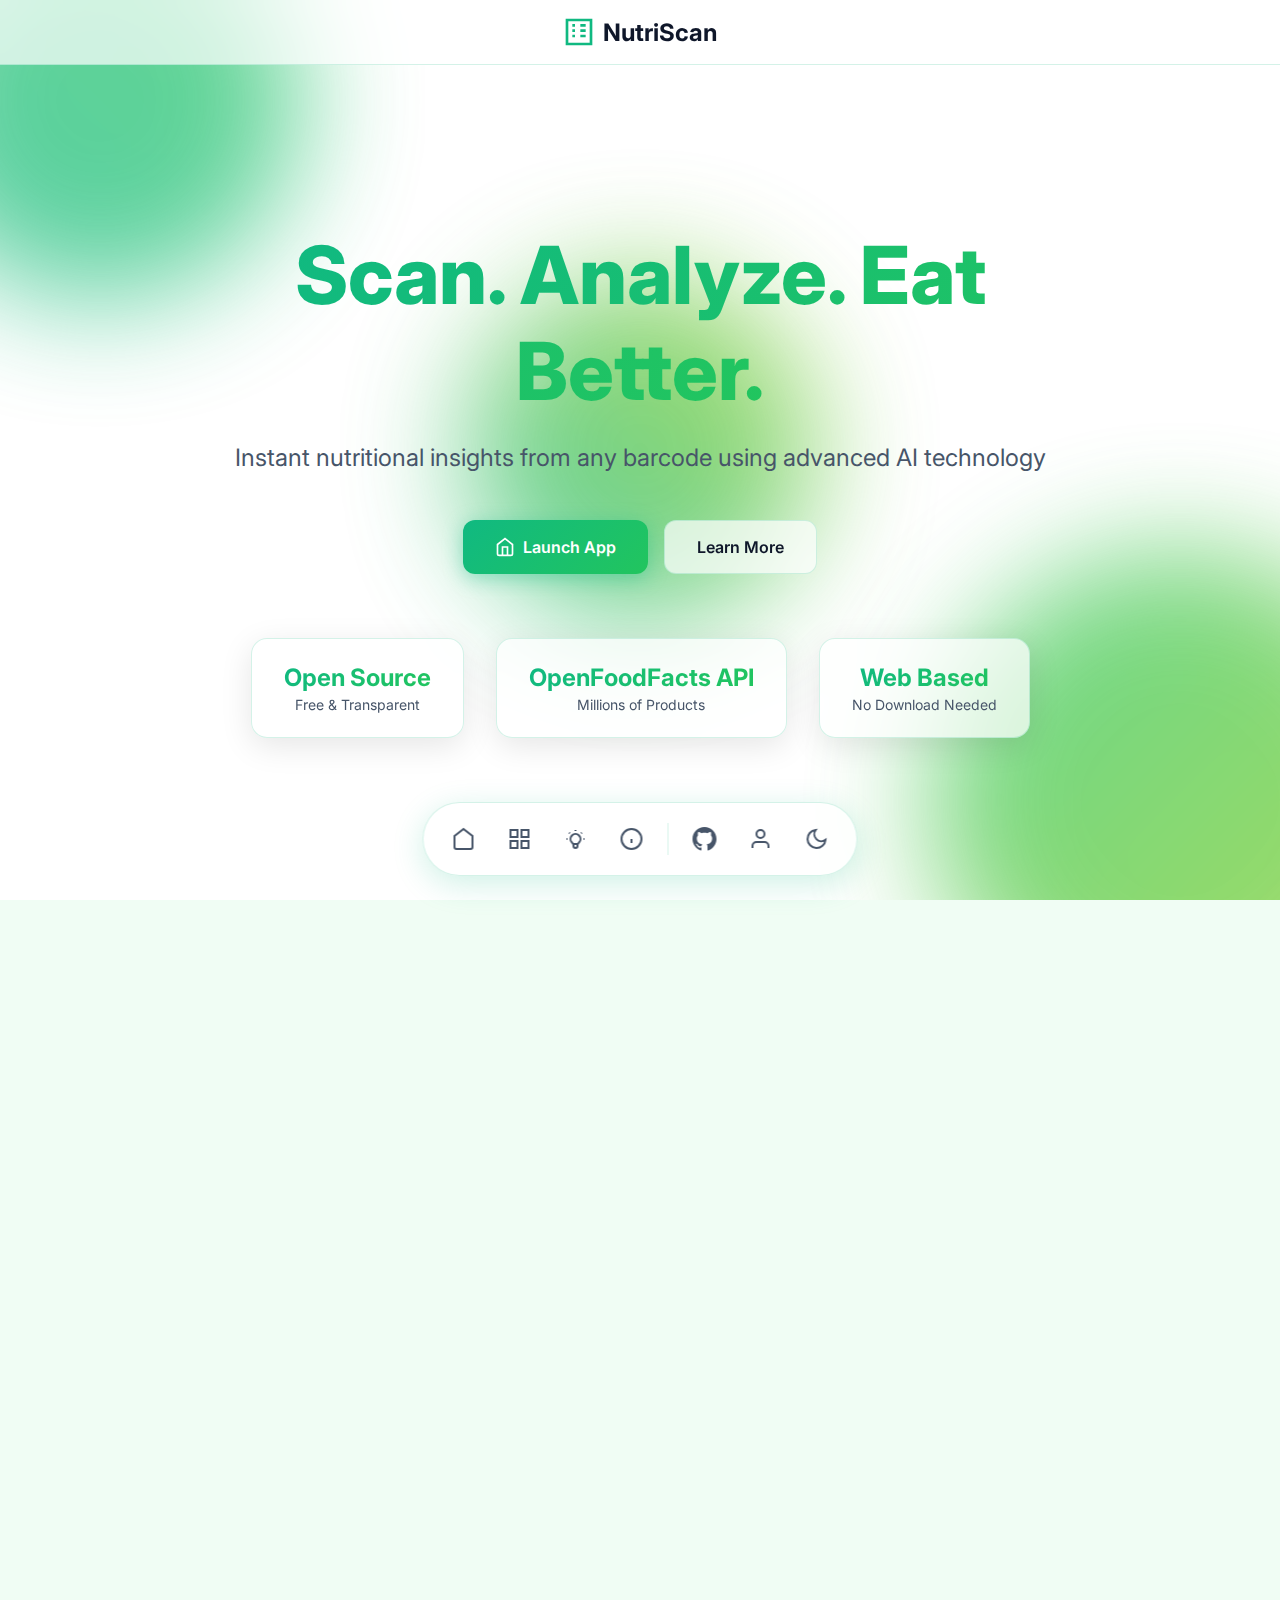
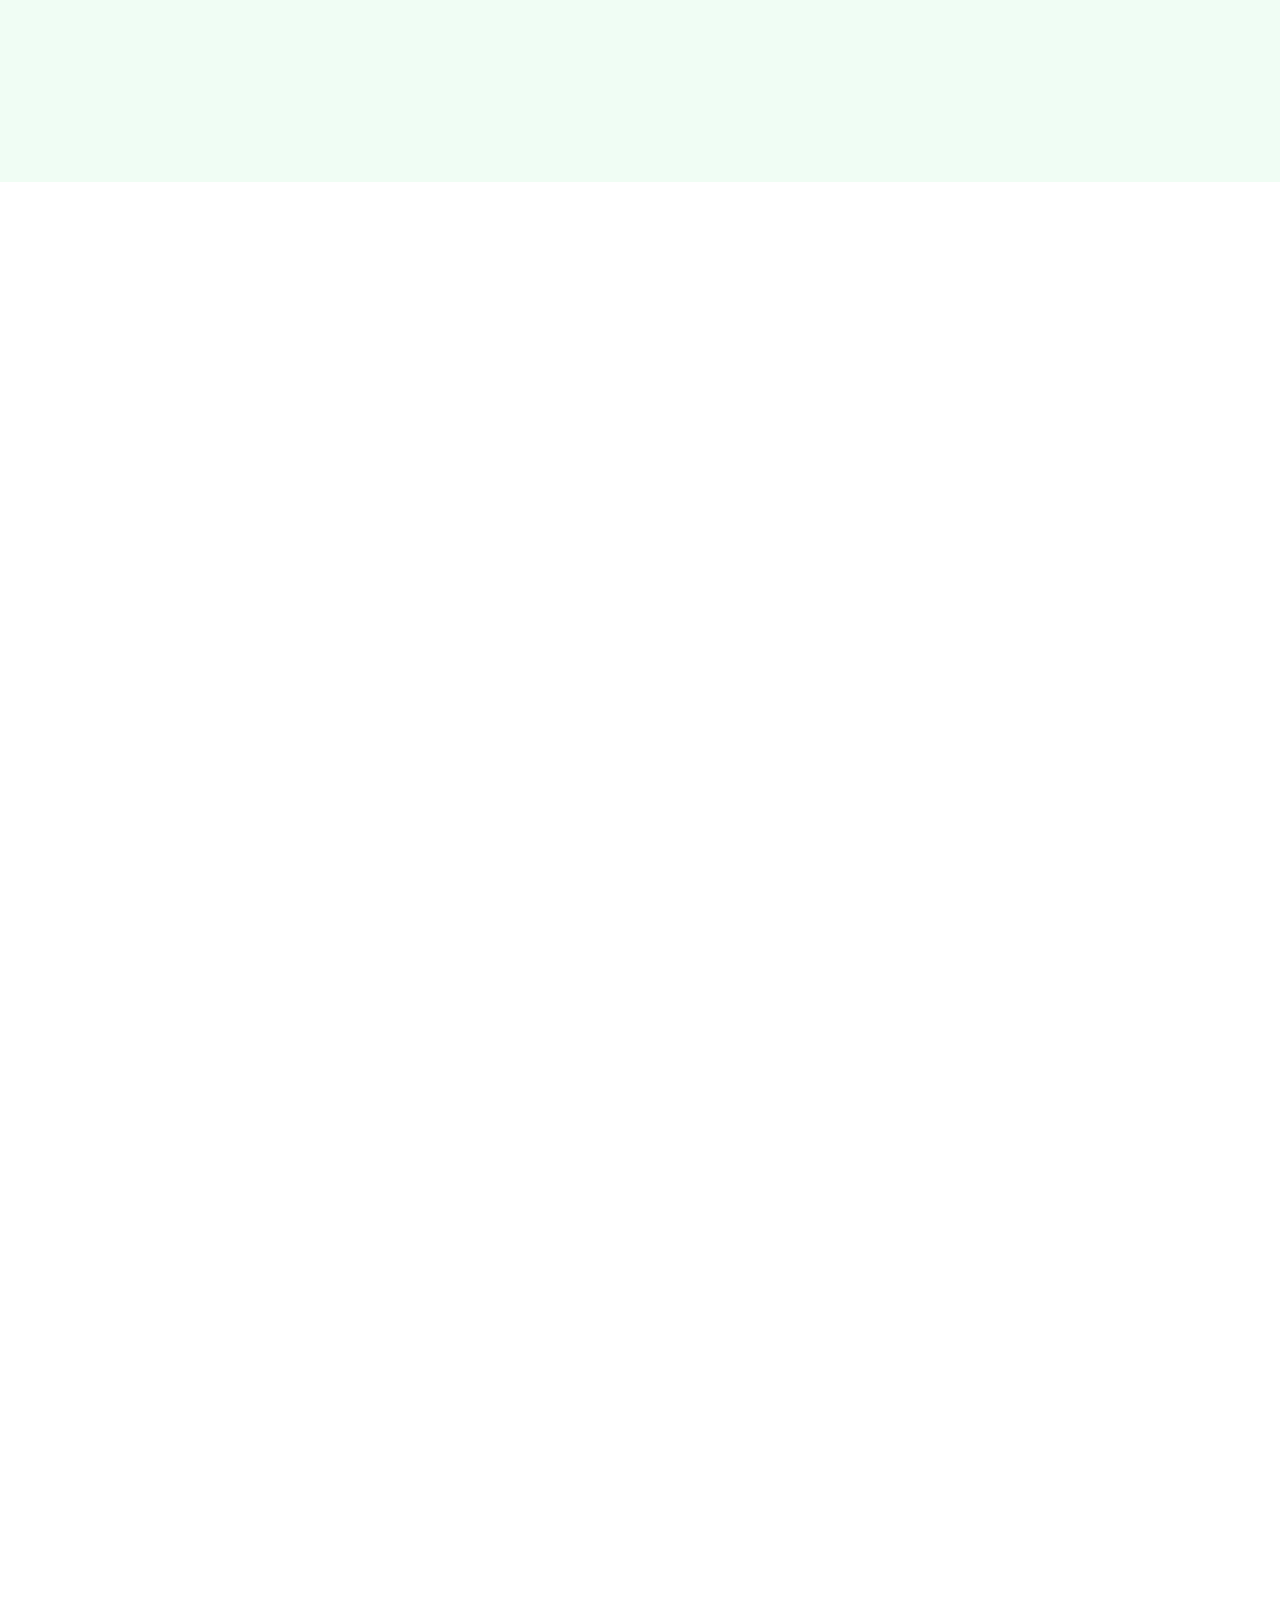
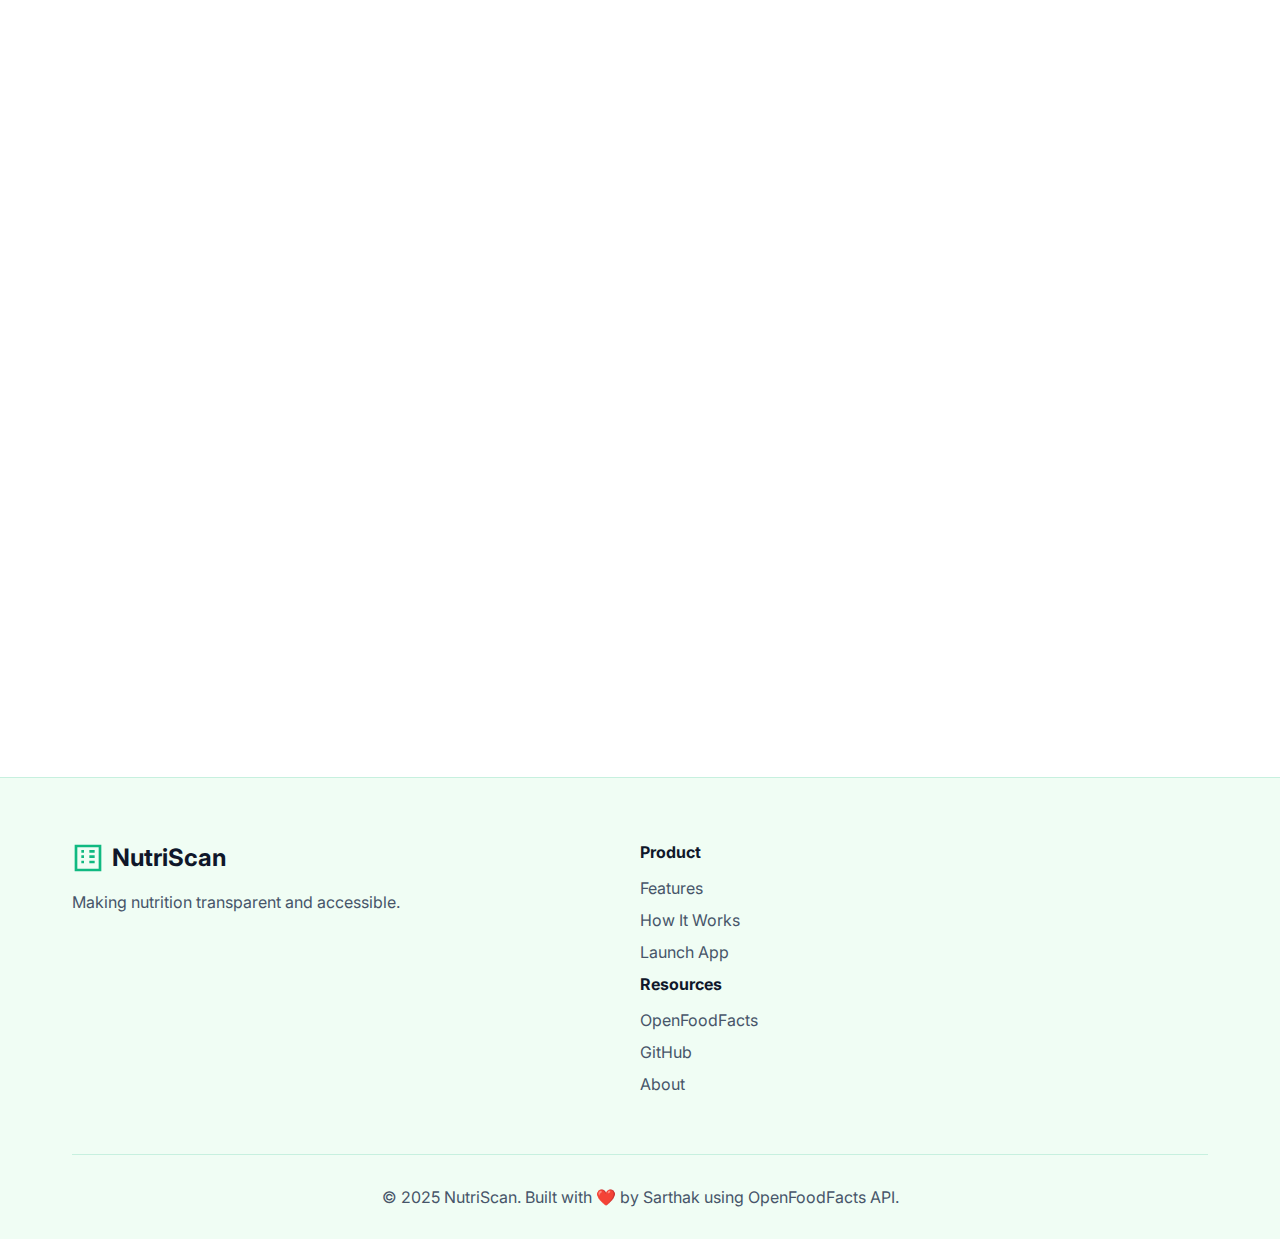
<file: index.html>
<!DOCTYPE html>
<html lang="en">
<head>
    <meta charset="UTF-8">
    <meta name="viewport" content="width=device-width, initial-scale=1.0">
    <title>NutriScan - Smart Nutrition Scanner</title>
    <link rel="icon" type="image/svg+xml" href="data:image/svg+xml,<svg xmlns='http://www.w3.org/2000/svg' viewBox='0 0 24 24' fill='none' stroke='%2310b981' stroke-width='2'><path d='M3 3h18v18H3V3z'/><path d='M7 7h2M7 11h2M7 15h2M13 7h4M13 11h4M13 15h4'/></svg>">
    <link rel="stylesheet" href="styles.css">
    <link rel="preconnect" href="https://fonts.googleapis.com">
    <link rel="preconnect" href="https://fonts.gstatic.com" crossorigin>
    <link href="https://fonts.googleapis.com/css2?family=Inter:wght@300;400;500;600;700;800&display=swap" rel="stylesheet">
</head>
<body>
    <!-- Navigation -->
    <nav class="glass-nav">
        <div class="nav-container">
            <div class="logo">
                <svg class="logo-icon" viewBox="0 0 24 24" fill="none" stroke="currentColor">
                    <path d="M3 3h18v18H3V3z" stroke-width="2"/>
                    <path d="M7 7h2M7 11h2M7 15h2M13 7h4M13 11h4M13 15h4" stroke-width="2"/>
                </svg>
                <span class="logo-text">NutriScan</span>
            </div>
        </div>
    </nav>

    <!-- Floating Dock -->
    <nav class="floating-dock">
        <a href="#home" class="dock-item" title="Home">
            <svg viewBox="0 0 24 24" fill="none" stroke="currentColor">
                <path d="M3 9l9-7 9 7v11a2 2 0 0 1-2 2H5a2 2 0 0 1-2-2z" stroke-width="2"/>
            </svg>
        </a>
        <a href="#features" class="dock-item" title="Features">
            <svg viewBox="0 0 24 24" fill="none" stroke="currentColor">
                <rect x="3" y="3" width="7" height="7" stroke-width="2"/>
                <rect x="14" y="3" width="7" height="7" stroke-width="2"/>
                <rect x="3" y="14" width="7" height="7" stroke-width="2"/>
                <rect x="14" y="14" width="7" height="7" stroke-width="2"/>
            </svg>
        </a>
        <a href="#how-it-works" class="dock-item" title="How It Works">
            <svg viewBox="0 0 24 24" fill="none" stroke="currentColor">
                <path d="M9.663 17h4.673M12 3v1m6.364 1.636l-.707.707M21 12h-1M4 12H3m3.343-5.657l-.707-.707m2.828 9.9a5 5 0 117.072 0l-.548.547A3.374 3.374 0 0014 18.469V19a2 2 0 11-4 0v-.531c0-.895-.356-1.754-.988-2.386l-.548-.547z" stroke-width="2"/>
            </svg>
        </a>
        <a href="#about" class="dock-item" title="About">
            <svg viewBox="0 0 24 24" fill="none" stroke="currentColor">
                <circle cx="12" cy="12" r="10" stroke-width="2"/>
                <line x1="12" y1="16" x2="12" y2="12" stroke-width="2"/>
                <line x1="12" y1="8" x2="12.01" y2="8" stroke-width="2"/>
            </svg>
        </a>
        <div class="dock-divider"></div>
        <a href="https://github.com/Syrthax/NutriScan" target="_blank" rel="noopener" class="dock-item" title="GitHub">
            <svg viewBox="0 0 24 24" fill="currentColor">
                <path d="M12 0c-6.626 0-12 5.373-12 12 0 5.302 3.438 9.8 8.207 11.387.599.111.793-.261.793-.577v-2.234c-3.338.726-4.033-1.416-4.033-1.416-.546-1.387-1.333-1.756-1.333-1.756-1.089-.745.083-.729.083-.729 1.205.084 1.839 1.237 1.839 1.237 1.07 1.834 2.807 1.304 3.492.997.107-.775.418-1.305.762-1.604-2.665-.305-5.467-1.334-5.467-5.931 0-1.311.469-2.381 1.236-3.221-.124-.303-.535-1.524.117-3.176 0 0 1.008-.322 3.301 1.23.957-.266 1.983-.399 3.003-.404 1.02.005 2.047.138 3.006.404 2.291-1.552 3.297-1.23 3.297-1.23.653 1.653.242 2.874.118 3.176.77.84 1.235 1.911 1.235 3.221 0 4.609-2.807 5.624-5.479 5.921.43.372.823 1.102.823 2.222v3.293c0 .319.192.694.801.576 4.765-1.589 8.199-6.086 8.199-11.386 0-6.627-5.373-12-12-12z"/>
            </svg>
        </a>
        <a href="https://syrthax.github.io/" target="_blank" rel="noopener" class="dock-item" title="Developer Profile">
            <svg viewBox="0 0 24 24" fill="none" stroke="currentColor">
                <path d="M20 21v-2a4 4 0 0 0-4-4H8a4 4 0 0 0-4 4v2" stroke-width="2"/>
                <circle cx="12" cy="7" r="4" stroke-width="2"/>
            </svg>
        </a>
        <button class="dock-item" id="theme-toggle-dock" aria-label="Toggle theme" title="Toggle Theme">
            <svg class="sun-icon" viewBox="0 0 24 24" fill="none" stroke="currentColor">
                <circle cx="12" cy="12" r="5" stroke-width="2"/>
                <path d="M12 1v2M12 21v2M4.22 4.22l1.42 1.42M18.36 18.36l1.42 1.42M1 12h2M21 12h2M4.22 19.78l1.42-1.42M18.36 5.64l1.42-1.42" stroke-width="2"/>
            </svg>
            <svg class="moon-icon" viewBox="0 0 24 24" fill="none" stroke="currentColor">
                <path d="M21 12.79A9 9 0 1 1 11.21 3 7 7 0 0 0 21 12.79z" stroke-width="2"/>
            </svg>
        </button>
    </nav>

    <!-- Hero Section -->
    <section class="hero" id="home">
        <div class="liquid-bg">
            <div class="blob blob-1"></div>
            <div class="blob blob-2"></div>
            <div class="blob blob-3"></div>
        </div>
        <div class="hero-content scroll-element">
            <h1 class="hero-title">
                <span class="gradient-text">Scan. Analyze. Eat Better.</span>
            </h1>
            <p class="hero-subtitle">Instant nutritional insights from any barcode using advanced AI technology</p>
            <div class="hero-buttons">
                <a href="app/web/index.html" class="btn btn-primary">
                    <svg viewBox="0 0 24 24" fill="none" stroke="currentColor">
                        <path d="M3 9l9-7 9 7v11a2 2 0 0 1-2 2H5a2 2 0 0 1-2-2z" stroke-width="2"/>
                        <polyline points="9 22 9 12 15 12 15 22" stroke-width="2"/>
                    </svg>
                    Launch App
                </a>
                <a href="#how-it-works" class="btn btn-secondary">Learn More</a>
            </div>
            <div class="hero-stats">
                <div class="stat-item glass-card">
                    <div class="stat-number" style="font-size: 1.5rem; font-weight: 700;">Open Source</div>
                    <div class="stat-label">Free & Transparent</div>
                </div>
                <div class="stat-item glass-card">
                    <div class="stat-number" style="font-size: 1.5rem; font-weight: 700;">OpenFoodFacts API</div>
                    <div class="stat-label">Millions of Products</div>
                </div>
                <div class="stat-item glass-card">
                    <div class="stat-number" style="font-size: 1.5rem; font-weight: 700;">Web Based</div>
                    <div class="stat-label">No Download Needed</div>
                </div>
            </div>
        </div>
    </section>

    <!-- Features Section -->
    <section class="features" id="features">
        <div class="container">
            <h2 class="section-title scroll-element">
                <span class="gradient-text">Powerful Features</span>
            </h2>
            <div class="features-grid">
                <div class="feature-card glass-card scroll-element">
                    <div class="feature-icon">
                        <svg viewBox="0 0 24 24" fill="none" stroke="currentColor">
                            <rect x="3" y="3" width="18" height="18" rx="2" stroke-width="2"/>
                            <path d="M7 7h2M7 11h2M7 15h2M13 7h4M13 11h4M13 15h4" stroke-width="2"/>
                        </svg>
                    </div>
                    <h3>Barcode Scanner</h3>
                    <p>Scan any product barcode instantly with your camera for immediate nutritional data</p>
                </div>
                <div class="feature-card glass-card scroll-element">
                    <div class="feature-icon">
                        <svg viewBox="0 0 24 24" fill="none" stroke="currentColor">
                            <path d="M20.24 12.24a6 6 0 0 0-8.49-8.49L5 10.5V19h8.5z" stroke-width="2"/>
                            <line x1="16" y1="8" x2="2" y2="22" stroke-width="2"/>
                            <line x1="17.5" y1="15" x2="9" y2="15" stroke-width="2"/>
                        </svg>
                    </div>
                    <h3>Nutrition Analysis</h3>
                    <p>Detailed breakdown of calories, proteins, fats, carbs, and essential nutrients</p>
                </div>
                <div class="feature-card glass-card scroll-element">
                    <div class="feature-icon">
                        <svg viewBox="0 0 24 24" fill="none" stroke="currentColor">
                            <circle cx="12" cy="12" r="10" stroke-width="2"/>
                            <path d="M12 6v6l4 2" stroke-width="2"/>
                        </svg>
                    </div>
                    <h3>Real-Time Data</h3>
                    <p>Access up-to-date information from the comprehensive OpenFoodFacts database</p>
                </div>
                <div class="feature-card glass-card scroll-element">
                    <div class="feature-icon">
                        <svg viewBox="0 0 24 24" fill="none" stroke="currentColor">
                            <rect x="2" y="7" width="20" height="14" rx="2" stroke-width="2"/>
                            <path d="M16 21V5a2 2 0 0 0-2-2h-4a2 2 0 0 0-2 2v16" stroke-width="2"/>
                        </svg>
                    </div>
                    <h3>Ingredient List</h3>
                    <p>Complete list of ingredients with detailed composition information</p>
                </div>
                <div class="feature-card glass-card scroll-element">
                    <div class="feature-icon">
                        <svg viewBox="0 0 24 24" fill="none" stroke="currentColor">
                            <path d="M12 2L2 7l10 5 10-5-10-5z" stroke-width="2"/>
                            <path d="M2 17l10 5 10-5" stroke-width="2"/>
                            <path d="M2 12l10 5 10-5" stroke-width="2"/>
                        </svg>
                    </div>
                    <h3>Health Scores</h3>
                    <p>Easy-to-understand health ratings based on nutritional quality</p>
                </div>
            </div>
        </div>
    </section>

    <!-- How It Works Section -->
    <section class="how-it-works" id="how-it-works">
        <div class="container">
            <h2 class="section-title scroll-element">
                <span class="gradient-text">How It Works</span>
            </h2>
            <div class="steps">
                <div class="step scroll-element">
                    <div class="step-number glass-card">1</div>
                    <div class="step-content glass-card">
                        <h3>Scan the Barcode</h3>
                        <p>Point your camera at any product barcode. Our advanced scanner captures it instantly.</p>
                    </div>
                </div>
                <div class="step scroll-element">
                    <div class="step-number glass-card">2</div>
                    <div class="step-content glass-card">
                        <h3>Fetch Data</h3>
                        <p>We query the OpenFoodFacts API to retrieve comprehensive nutritional information.</p>
                    </div>
                </div>
                <div class="step scroll-element">
                    <div class="step-number glass-card">3</div>
                    <div class="step-content glass-card">
                        <h3>Get Insights</h3>
                        <p>View detailed nutrition facts, ingredients, allergens, and health scores instantly.</p>
                    </div>
                </div>
            </div>
        </div>
    </section>

    <!-- Warning Section -->
    <section class="warning-section scroll-element">
        <div class="container">
            <div class="warning-card glass-card">
                <div class="warning-icon">
                    <svg viewBox="0 0 24 24" fill="none" stroke="currentColor">
                        <path d="M10.29 3.86L1.82 18a2 2 0 0 0 1.71 3h16.94a2 2 0 0 0 1.71-3L13.71 3.86a2 2 0 0 0-3.42 0z" stroke-width="2"/>
                        <line x1="12" y1="9" x2="12" y2="13" stroke-width="2"/>
                        <line x1="12" y1="17" x2="12.01" y2="17" stroke-width="2"/>
                    </svg>
                </div>
                <div class="warning-content">
                    <h3>Important Notice</h3>
                    <p>NutriScan uses the OpenFoodFacts API, a community-driven database. While we strive for accuracy, nutritional information may occasionally contain inaccuracies or be incomplete. Always verify critical dietary information with the product packaging or manufacturer, especially for allergens and medical dietary requirements.</p>
                </div>
            </div>
        </div>
    </section>

    <!-- About Section -->
    <section class="about" id="about">
        <div class="container">
            <h2 class="section-title scroll-element">
                <span class="gradient-text">About NutriScan</span>
            </h2>
            <div class="about-content scroll-element">
                <div class="about-text glass-card">
                    <p>NutriScan is a cutting-edge web application designed to empower consumers with instant access to nutritional information. By leveraging the power of the OpenFoodFacts API, we provide a seamless scanning experience that helps you make informed dietary choices.</p>
                    <p>Our mission is to promote healthier eating habits by making nutritional data accessible, transparent, and easy to understand for everyone.</p>
                    <div class="about-links">
                        <a href="app/web/index.html" class="about-link">
                            <svg viewBox="0 0 24 24" fill="none" stroke="currentColor">
                                <circle cx="12" cy="12" r="10" stroke-width="2"/>
                                <path d="M2 12h20" stroke-width="2"/>
                                <path d="M12 2a15.3 15.3 0 0 1 4 10 15.3 15.3 0 0 1-4 10 15.3 15.3 0 0 1-4-10 15.3 15.3 0 0 1 4-10z" stroke-width="2"/>
                            </svg>
                            Visit App
                        </a>
                        <a href="https://github.com/Syrthax/NutriScan" target="_blank" class="about-link">
                            <svg viewBox="0 0 24 24" fill="currentColor">
                                <path d="M12 0c-6.626 0-12 5.373-12 12 0 5.302 3.438 9.8 8.207 11.387.599.111.793-.261.793-.577v-2.234c-3.338.726-4.033-1.416-4.033-1.416-.546-1.387-1.333-1.756-1.333-1.756-1.089-.745.083-.729.083-.729 1.205.084 1.839 1.237 1.839 1.237 1.07 1.834 2.807 1.304 3.492.997.107-.775.418-1.305.762-1.604-2.665-.305-5.467-1.334-5.467-5.931 0-1.311.469-2.381 1.236-3.221-.124-.303-.535-1.524.117-3.176 0 0 1.008-.322 3.301 1.23.957-.266 1.983-.399 3.003-.404 1.02.005 2.047.138 3.006.404 2.291-1.552 3.297-1.23 3.297-1.23.653 1.653.242 2.874.118 3.176.77.84 1.235 1.911 1.235 3.221 0 4.609-2.807 5.624-5.479 5.921.43.372.823 1.102.823 2.222v3.293c0 .319.192.694.801.576 4.765-1.589 8.199-6.086 8.199-11.386 0-6.627-5.373-12-12-12z"/>
                            </svg>
                            View Source
                        </a>
                    </div>
                </div>
                <div class="about-image glass-card">
                    <div class="phone-mockup">
                        <div class="phone-screen">
                            <div class="mockup-content">
                                <div class="mockup-header">
                                    <div class="mockup-bar"></div>
                                </div>
                                <div class="mockup-body">
                                    <div class="scan-area">
                                        <div class="scan-line"></div>
                                    </div>
                                </div>
                            </div>
                        </div>
                    </div>
                </div>
            </div>
        </div>
    </section>

    <!-- Footer -->
    <footer class="footer">
        <div class="container">
            <div class="footer-content">
                <div class="footer-brand">
                    <div class="logo">
                        <svg class="logo-icon" viewBox="0 0 24 24" fill="none" stroke="currentColor">
                            <path d="M3 3h18v18H3V3z" stroke-width="2"/>
                            <path d="M7 7h2M7 11h2M7 15h2M13 7h4M13 11h4M13 15h4" stroke-width="2"/>
                        </svg>
                        <span class="logo-text">NutriScan</span>
                    </div>
                    <p>Making nutrition transparent and accessible.</p>
                </div>
                <div class="footer-links">
                    <div class="footer-col">
                        <h4>Product</h4>
                        <a href="#features">Features</a>
                        <a href="#how-it-works">How It Works</a>
                        <a href="app/web/index.html">Launch App</a>
                    </div>
                    <div class="footer-col">
                        <h4>Resources</h4>
                        <a href="https://world.openfoodfacts.org/" target="_blank">OpenFoodFacts</a>
                        <a href="https://github.com/Syrthax/NutriScan" target="_blank">GitHub</a>
                        <a href="#about">About</a>
                    </div>
                </div>
            </div>
            <div class="footer-bottom">
                <p>&copy; 2025 NutriScan. Built with ❤️ by Sarthak using OpenFoodFacts API.</p>
            </div>
        </div>
    </footer>

    <script src="script.js"></script>
</body>
</html>
</file>
<file: styles.css>
* {
    margin: 0;
    padding: 0;
    box-sizing: border-box;
}

*,
*::before,
*::after {
    box-sizing: border-box;
    max-width: 100%;
}

:root {
    --bg-primary: #ffffff;
    --bg-secondary: #f0fdf4;
    --text-primary: #0f172a;
    --text-secondary: #475569;
    --accent-primary: #10b981;
    --accent-secondary: #22c55e;
    --glass-bg: rgba(255, 255, 255, 0.7);
    --glass-border: rgba(16, 185, 129, 0.18);
    --shadow: rgba(0, 0, 0, 0.1);
    --gradient-1: #10b981;
    --gradient-2: #22c55e;
    --gradient-3: #84cc16;
}

[data-theme="dark"] {
    --bg-primary: #0f172a;
    --bg-secondary: #1e293b;
    --text-primary: #f1f5f9;
    --text-secondary: #cbd5e1;
    --glass-bg: rgba(30, 41, 59, 0.7);
    --glass-border: rgba(16, 185, 129, 0.18);
    --shadow: rgba(0, 0, 0, 0.3);
}

html {
    scroll-behavior: smooth;
    overflow-x: hidden;
    width: 100%;
    max-width: 100%;
    position: relative;
}

body {
    font-family: 'Inter', sans-serif;
    background: var(--bg-primary);
    color: var(--text-primary);
    overflow-x: hidden;
    transition: background 0.3s ease, color 0.3s ease;
    width: 100%;
    min-width: 100%;
    max-width: 100%;
    position: relative;
    touch-action: pan-y pinch-zoom;
}

/* Glass Morphism */
.glass-card {
    background: var(--glass-bg);
    -webkit-backdrop-filter: blur(10px);
    backdrop-filter: blur(10px);
    border: 1px solid var(--glass-border);
    box-shadow: 0 8px 32px 0 var(--shadow);
    transition: transform 0.3s ease, box-shadow 0.3s ease;
}

.glass-card:hover {
    transform: translateY(-5px) scale(1.02);
    box-shadow: 0 12px 40px 0 var(--shadow);
}

/* Navigation */
.glass-nav {
    position: fixed;
    top: 0;
    left: 0;
    right: 0;
    z-index: 999;
    background: var(--glass-bg);
    -webkit-backdrop-filter: blur(10px);
    backdrop-filter: blur(10px);
    border-bottom: 1px solid var(--glass-border);
    padding: 1rem 0;
    animation: slideDown 0.5s ease-out;
}

@keyframes slideDown {
    from {
        opacity: 0;
        transform: translateY(-20px);
    }
    to {
        opacity: 1;
        transform: translateY(0);
    }
}

.nav-container {
    max-width: 1200px;
    width: 100%;
    margin: 0 auto;
    padding: 0 2rem;
    display: flex;
    justify-content: center;
    align-items: center;
    box-sizing: border-box;
}

.logo {
    display: flex;
    align-items: center;
    gap: 0.5rem;
    font-size: 1.5rem;
    font-weight: 700;
    color: var(--text-primary);
}

.logo-icon {
    width: 32px;
    height: 32px;
    color: var(--accent-primary);
    animation: pulse 2s infinite;
}

@keyframes pulse {
    0%, 100% { transform: scale(1); }
    50% { transform: scale(1.05); }
}

.nav-links {
    display: flex;
    gap: 2rem;
    align-items: center;
}

.nav-link {
    color: var(--text-secondary);
    text-decoration: none;
    font-weight: 500;
    transition: color 0.3s ease;
    display: flex;
    align-items: center;
    gap: 0.5rem;
}

.nav-link:hover {
    color: var(--accent-primary);
}

.nav-link svg {
    width: 20px;
    height: 20px;
}

.theme-toggle {
    background: var(--glass-bg);
    border: 1px solid var(--glass-border);
    border-radius: 50%;
    width: 44px;
    height: 44px;
    display: flex;
    align-items: center;
    justify-content: center;
    cursor: pointer;
    transition: all 0.3s ease;
}

.theme-toggle:hover {
    transform: rotate(180deg);
    background: var(--accent-primary);
}

.theme-toggle:hover svg {
    color: white;
}

.theme-toggle svg {
    width: 20px;
    height: 20px;
    color: var(--text-primary);
}

.sun-icon {
    display: none;
}

[data-theme="dark"] .sun-icon {
    display: block;
}

[data-theme="dark"] .moon-icon {
    display: none;
}

#theme-toggle-dock .sun-icon {
    display: none;
}

#theme-toggle-dock .moon-icon {
    display: block;
}

[data-theme="dark"] #theme-toggle-dock .sun-icon {
    display: block;
}

[data-theme="dark"] #theme-toggle-dock .moon-icon {
    display: none;
}

/* Floating Dock */
.floating-dock {
    position: fixed;
    bottom: 1.5rem;
    left: 50%;
    transform: translateX(-50%);
    z-index: 1000;
    background: var(--glass-bg);
    -webkit-backdrop-filter: blur(20px);
    backdrop-filter: blur(20px);
    border: 1px solid var(--glass-border);
    padding: 0.75rem 1rem;
    border-radius: 50px;
    box-shadow: 0 8px 32px 0 rgba(16, 185, 129, 0.2);
    display: flex;
    gap: 0.5rem;
    align-items: center;
    justify-content: center;
    animation: slideUp 0.5s ease-out;
    transition: transform 0.4s cubic-bezier(0.4, 0, 0.2, 1), opacity 0.4s ease;
    box-sizing: border-box;
}

@keyframes slideUp {
    from {
        opacity: 0;
        transform: translateX(-50%) translateY(100px);
    }
    to {
        opacity: 1;
        transform: translateX(-50%) translateY(0);
    }
}

.dock-item {
    position: relative;
    display: flex;
    align-items: center;
    justify-content: center;
    padding: 0.75rem;
    border-radius: 16px;
    color: var(--text-secondary);
    text-decoration: none;
    cursor: pointer;
    transition: all 0.3s cubic-bezier(0.4, 0, 0.2, 1);
    border: none;
    background: transparent;
}

.dock-item:hover {
    background: var(--glass-border);
    color: var(--accent-primary);
    transform: translateY(-8px) scale(1.2);
}

.dock-item svg {
    width: 24px;
    height: 24px;
    min-width: 24px;
    min-height: 24px;
    flex-shrink: 0;
    transition: all 0.3s ease;
}

.dock-divider {
    width: 1px;
    height: 32px;
    background: var(--glass-border);
    margin: 0 0.25rem;
}

/* Hero Section */
.hero {
    position: relative;
    min-height: 100vh;
    display: flex;
    align-items: center;
    justify-content: center;
    padding: 8rem 2rem 4rem;
    overflow: hidden;
    width: 100%;
    max-width: 100%;
}

.liquid-bg {
    position: absolute;
    inset: 0;
    z-index: -1;
    overflow: hidden;
}

.blob {
    position: absolute;
    border-radius: 50%;
    filter: blur(60px);
    opacity: 0.7;
    animation: float 20s infinite ease-in-out;
}

.blob-1 {
    width: 400px;
    height: 400px;
    background: linear-gradient(45deg, var(--gradient-1), var(--gradient-2));
    top: -100px;
    left: -100px;
    animation-delay: 0s;
}

.blob-2 {
    width: 500px;
    height: 500px;
    background: linear-gradient(135deg, var(--gradient-2), var(--gradient-3));
    bottom: -150px;
    right: -150px;
    animation-delay: -7s;
}

.blob-3 {
    width: 350px;
    height: 350px;
    background: linear-gradient(225deg, var(--gradient-3), var(--gradient-1));
    top: 50%;
    left: 50%;
    transform: translate(-50%, -50%);
    animation-delay: -14s;
}

@keyframes float {
    0%, 100% {
        transform: translate(0, 0) scale(1);
    }
    33% {
        transform: translate(30px, -30px) scale(1.1);
    }
    66% {
        transform: translate(-20px, 20px) scale(0.9);
    }
}

.hero-content {
    max-width: 900px;
    text-align: center;
    z-index: 1;
}

.hero-title {
    font-size: clamp(2.5rem, 8vw, 5rem);
    font-weight: 800;
    margin-bottom: 1.5rem;
    line-height: 1.2;
}

.gradient-text {
    background: linear-gradient(135deg, var(--gradient-1), var(--gradient-2), var(--gradient-3));
    -webkit-background-clip: text;
    -webkit-text-fill-color: transparent;
    background-clip: text;
    animation: gradient-shift 8s ease infinite;
    background-size: 200% 200%;
}

@keyframes gradient-shift {
    0%, 100% { background-position: 0% 50%; }
    50% { background-position: 100% 50%; }
}

.hero-subtitle {
    font-size: clamp(1rem, 3vw, 1.5rem);
    color: var(--text-secondary);
    margin-bottom: 3rem;
    font-weight: 400;
}

.hero-buttons {
    display: flex;
    gap: 1rem;
    justify-content: center;
    flex-wrap: wrap;
    margin-bottom: 4rem;
}

.btn {
    padding: 1rem 2rem;
    border-radius: 12px;
    font-weight: 600;
    text-decoration: none;
    display: inline-flex;
    align-items: center;
    gap: 0.5rem;
    transition: all 0.3s ease;
    cursor: pointer;
    border: none;
    font-size: 1rem;
}

.btn svg {
    width: 20px;
    height: 20px;
}

.btn-primary {
    background: linear-gradient(135deg, var(--gradient-1), var(--gradient-2));
    color: white;
    box-shadow: 0 4px 20px rgba(16, 185, 129, 0.4);
}

.btn-primary:hover {
    transform: translateY(-2px);
    box-shadow: 0 6px 30px rgba(16, 185, 129, 0.6);
}

.btn-secondary {
    background: var(--glass-bg);
    color: var(--text-primary);
    border: 1px solid var(--glass-border);
    -webkit-backdrop-filter: blur(10px);
    backdrop-filter: blur(10px);
}

.btn-secondary:hover {
    transform: translateY(-2px);
    background: var(--glass-border);
}

.hero-stats {
    display: flex;
    gap: 2rem;
    justify-content: center;
    flex-wrap: wrap;
}

.stat-item {
    padding: 1.5rem 2rem;
    border-radius: 16px;
    min-width: 120px;
}

.stat-number {
    font-size: 2rem;
    font-weight: 700;
    background: linear-gradient(135deg, var(--gradient-1), var(--gradient-2));
    -webkit-background-clip: text;
    -webkit-text-fill-color: transparent;
    background-clip: text;
}

.stat-label {
    font-size: 0.875rem;
    color: var(--text-secondary);
    margin-top: 0.25rem;
}

/* Sections */
.container {
    max-width: 1200px;
    width: 100%;
    margin: 0 auto;
    padding: 0 2rem;
    box-sizing: border-box;
}

.section-title {
    font-size: clamp(2rem, 5vw, 3.5rem);
    font-weight: 800;
    text-align: center;
    margin-bottom: 4rem;
}

.features {
    padding: 6rem 0;
    background: var(--bg-secondary);
    width: 100%;
    max-width: 100%;
    overflow: hidden;
}

.features-grid {
    display: grid;
    grid-template-columns: repeat(auto-fit, minmax(300px, 1fr));
    gap: 2rem;
}

.feature-card {
    padding: 2rem;
    border-radius: 20px;
    text-align: center;
}

.feature-icon {
    width: 64px;
    height: 64px;
    margin: 0 auto 1.5rem;
    padding: 1rem;
    border-radius: 16px;
    background: linear-gradient(135deg, var(--gradient-1), var(--gradient-2));
    display: flex;
    align-items: center;
    justify-content: center;
    animation: bounce 2s infinite;
}

@keyframes bounce {
    0%, 100% { transform: translateY(0); }
    50% { transform: translateY(-10px); }
}

.feature-icon svg {
    width: 32px;
    height: 32px;
    color: white;
}

.feature-card h3 {
    font-size: 1.5rem;
    margin-bottom: 1rem;
    font-weight: 700;
}

.feature-card p {
    color: var(--text-secondary);
    line-height: 1.6;
}

/* How It Works */
.how-it-works {
    padding: 6rem 0;
    width: 100%;
    max-width: 100%;
    overflow: hidden;
}

.steps {
    display: flex;
    flex-direction: column;
    gap: 3rem;
    max-width: 800px;
    margin: 0 auto;
}

.step {
    display: flex;
    gap: 2rem;
    align-items: flex-start;
}

.step-number {
    width: 80px;
    height: 80px;
    border-radius: 20px;
    display: flex;
    align-items: center;
    justify-content: center;
    font-size: 2rem;
    font-weight: 700;
    background: linear-gradient(135deg, var(--gradient-1), var(--gradient-2));
    color: white;
    flex-shrink: 0;
    animation: rotate 3s infinite;
}

@keyframes rotate {
    0%, 100% { transform: rotate(0deg); }
    50% { transform: rotate(5deg); }
}

.step-content {
    flex: 1;
    padding: 2rem;
    border-radius: 20px;
}

.step-content h3 {
    font-size: 1.5rem;
    margin-bottom: 1rem;
    font-weight: 700;
}

.step-content p {
    color: var(--text-secondary);
    line-height: 1.6;
}

/* Warning Section */
.warning-section {
    padding: 4rem 0;
    background: var(--bg-secondary);
}

.warning-card {
    padding: 3rem;
    border-radius: 24px;
    display: flex;
    gap: 2rem;
    align-items: flex-start;
    border-left: 4px solid #f59e0b;
}

.warning-icon {
    width: 64px;
    height: 64px;
    border-radius: 16px;
    background: linear-gradient(135deg, #f59e0b, #ef4444);
    display: flex;
    align-items: center;
    justify-content: center;
    flex-shrink: 0;
    animation: shake 2s infinite;
}

@keyframes shake {
    0%, 100% { transform: translateX(0); }
    25% { transform: translateX(-2px); }
    75% { transform: translateX(2px); }
}

.warning-icon svg {
    width: 32px;
    height: 32px;
    color: white;
}

.warning-content h3 {
    font-size: 1.5rem;
    margin-bottom: 1rem;
    font-weight: 700;
    color: #f59e0b;
}

.warning-content p {
    color: var(--text-secondary);
    line-height: 1.8;
}

/* About Section */
.about {
    padding: 6rem 0;
    width: 100%;
    max-width: 100%;
    overflow: hidden;
}

.about-content {
    display: grid;
    grid-template-columns: 1fr 1fr;
    gap: 4rem;
    align-items: center;
}

.about-text {
    padding: 2.5rem;
    border-radius: 24px;
}

.about-text p {
    color: var(--text-secondary);
    line-height: 1.8;
    margin-bottom: 1.5rem;
}

.about-links {
    display: flex;
    gap: 1rem;
    margin-top: 2rem;
}

.about-link {
    padding: 0.875rem 1.5rem;
    border-radius: 12px;
    background: linear-gradient(135deg, var(--gradient-1), var(--gradient-2));
    color: white;
    text-decoration: none;
    display: inline-flex;
    align-items: center;
    gap: 0.5rem;
    font-weight: 600;
    transition: all 0.3s ease;
}

.about-link:hover {
    transform: translateY(-2px) scale(1.05);
    box-shadow: 0 6px 30px rgba(16, 185, 129, 0.4);
}

.about-link svg {
    width: 20px;
    height: 20px;
}

.about-image {
    padding: 3rem;
    border-radius: 24px;
    display: flex;
    align-items: center;
    justify-content: center;
}

.phone-mockup {
    width: 280px;
    height: 560px;
    background: linear-gradient(135deg, var(--gradient-1), var(--gradient-2));
    border-radius: 40px;
    padding: 12px;
    box-shadow: 0 20px 60px rgba(0, 0, 0, 0.3);
    position: relative;
    animation: float-phone 3s infinite ease-in-out;
}

@keyframes float-phone {
    0%, 100% { transform: translateY(0); }
    50% { transform: translateY(-20px); }
}

.phone-screen {
    width: 100%;
    height: 100%;
    background: var(--bg-primary);
    border-radius: 32px;
    overflow: hidden;
}

.mockup-content {
    height: 100%;
    display: flex;
    flex-direction: column;
}

.mockup-header {
    padding: 2rem 1.5rem 1rem;
    text-align: center;
}

.mockup-bar {
    width: 60px;
    height: 4px;
    background: var(--text-secondary);
    border-radius: 2px;
    margin: 0 auto;
}

.mockup-body {
    flex: 1;
    display: flex;
    align-items: center;
    justify-content: center;
    padding: 2rem;
}

.scan-area {
    width: 200px;
    height: 200px;
    border: 3px solid var(--accent-primary);
    border-radius: 16px;
    position: relative;
    overflow: hidden;
}

.scan-line {
    position: absolute;
    width: 100%;
    height: 2px;
    background: linear-gradient(90deg, transparent, var(--accent-primary), transparent);
    animation: scan 2s infinite;
}

@keyframes scan {
    0% {
        top: 0;
        opacity: 0;
    }
    50% {
        opacity: 1;
    }
    100% {
        top: 100%;
        opacity: 0;
    }
}

/* Footer */
.footer {
    background: var(--bg-secondary);
    padding: 4rem 0 2rem;
    border-top: 1px solid var(--glass-border);
}

.footer-content {
    display: grid;
    grid-template-columns: 2fr 1fr 1fr;
    gap: 3rem;
    margin-bottom: 3rem;
}

.footer-brand p {
    color: var(--text-secondary);
    margin-top: 1rem;
    line-height: 1.6;
}

.footer-col h4 {
    font-weight: 700;
    margin-bottom: 1rem;
}

.footer-col a {
    display: block;
    color: var(--text-secondary);
    text-decoration: none;
    margin-bottom: 0.75rem;
    transition: color 0.3s ease;
}

.footer-col a:hover {
    color: var(--accent-primary);
}

.footer-bottom {
    text-align: center;
    padding-top: 2rem;
    border-top: 1px solid var(--glass-border);
    color: var(--text-secondary);
}

/* Scroll Animations */
.scroll-element {
    opacity: 0;
    transform: translateY(30px);
    transition: opacity 0.6s ease, transform 0.6s ease;
}

.scroll-element.visible {
    opacity: 1;
    transform: translateY(0);
}

.scroll-element.stretch {
    transform: scale(1.02);
}

/* Responsive */
@media (max-width: 768px) {
    .nav-links {
        display: none;
    }

    .nav-container {
        padding: 0 1rem;
        width: 100%;
    }

    .container {
        padding: 0 1rem;
        width: 100%;
    }

    .hero {
        padding: 6rem 1rem 3rem;
        width: 100%;
    }

    .hero-buttons {
        flex-direction: column;
    }

    .btn {
        width: 100%;
        justify-content: center;
    }

    .features-grid {
        grid-template-columns: 1fr;
    }

    .step {
        flex-direction: column;
        text-align: center;
    }

    .step-number {
        margin: 0 auto;
    }

    .warning-card {
        flex-direction: column;
        text-align: center;
        padding: 2rem;
    }

    .warning-icon {
        margin: 0 auto;
    }

    .about-content {
        grid-template-columns: 1fr;
    }

    .footer-content {
        grid-template-columns: 1fr;
        gap: 2rem;
    }

    .about-links {
        flex-direction: column;
    }

    .about-link {
        justify-content: center;
    }

    .floating-dock {
        padding: 0.65rem 0.9rem;
        gap: 0.4rem;
        left: 50%;
        right: auto;
        transform: translateX(-50%);
        margin: 0;
        width: fit-content;
    }

    .dock-item {
        padding: 0.65rem;
        flex-shrink: 0;
    }

    .dock-item svg {
        width: 24px;
        height: 24px;
        min-width: 24px;
        min-height: 24px;
        flex-shrink: 0;
        display: block;
        opacity: 1;
        visibility: visible;
    }
}

@media (max-width: 480px) {
    .nav-container {
        padding: 0 0.75rem;
        width: 100%;
    }

    .container {
        padding: 0 0.75rem;
        width: 100%;
    }

    .logo-text {
        font-size: 1.25rem;
    }

    .hero {
        padding: 6rem 0.75rem 3rem;
    }

    .hero-stats {
        gap: 0.75rem;
    }

    .stat-item {
        min-width: 90px;
        padding: 1rem 1.25rem;
    }

    .floating-dock {
        bottom: 0.5rem;
        padding: 0.6rem 0.8rem;
        gap: 0.3rem;
        left: 50%;
        right: auto;
        transform: translateX(-50%);
        width: fit-content;
    }

    .dock-item {
        padding: 0.6rem;
        flex-shrink: 0;
    }

    .dock-item svg {
        width: 22px;
        height: 22px;
        min-width: 22px;
        min-height: 22px;
        flex-shrink: 0;
        display: block;
        opacity: 1;
        visibility: visible;
    }
}
</file>
